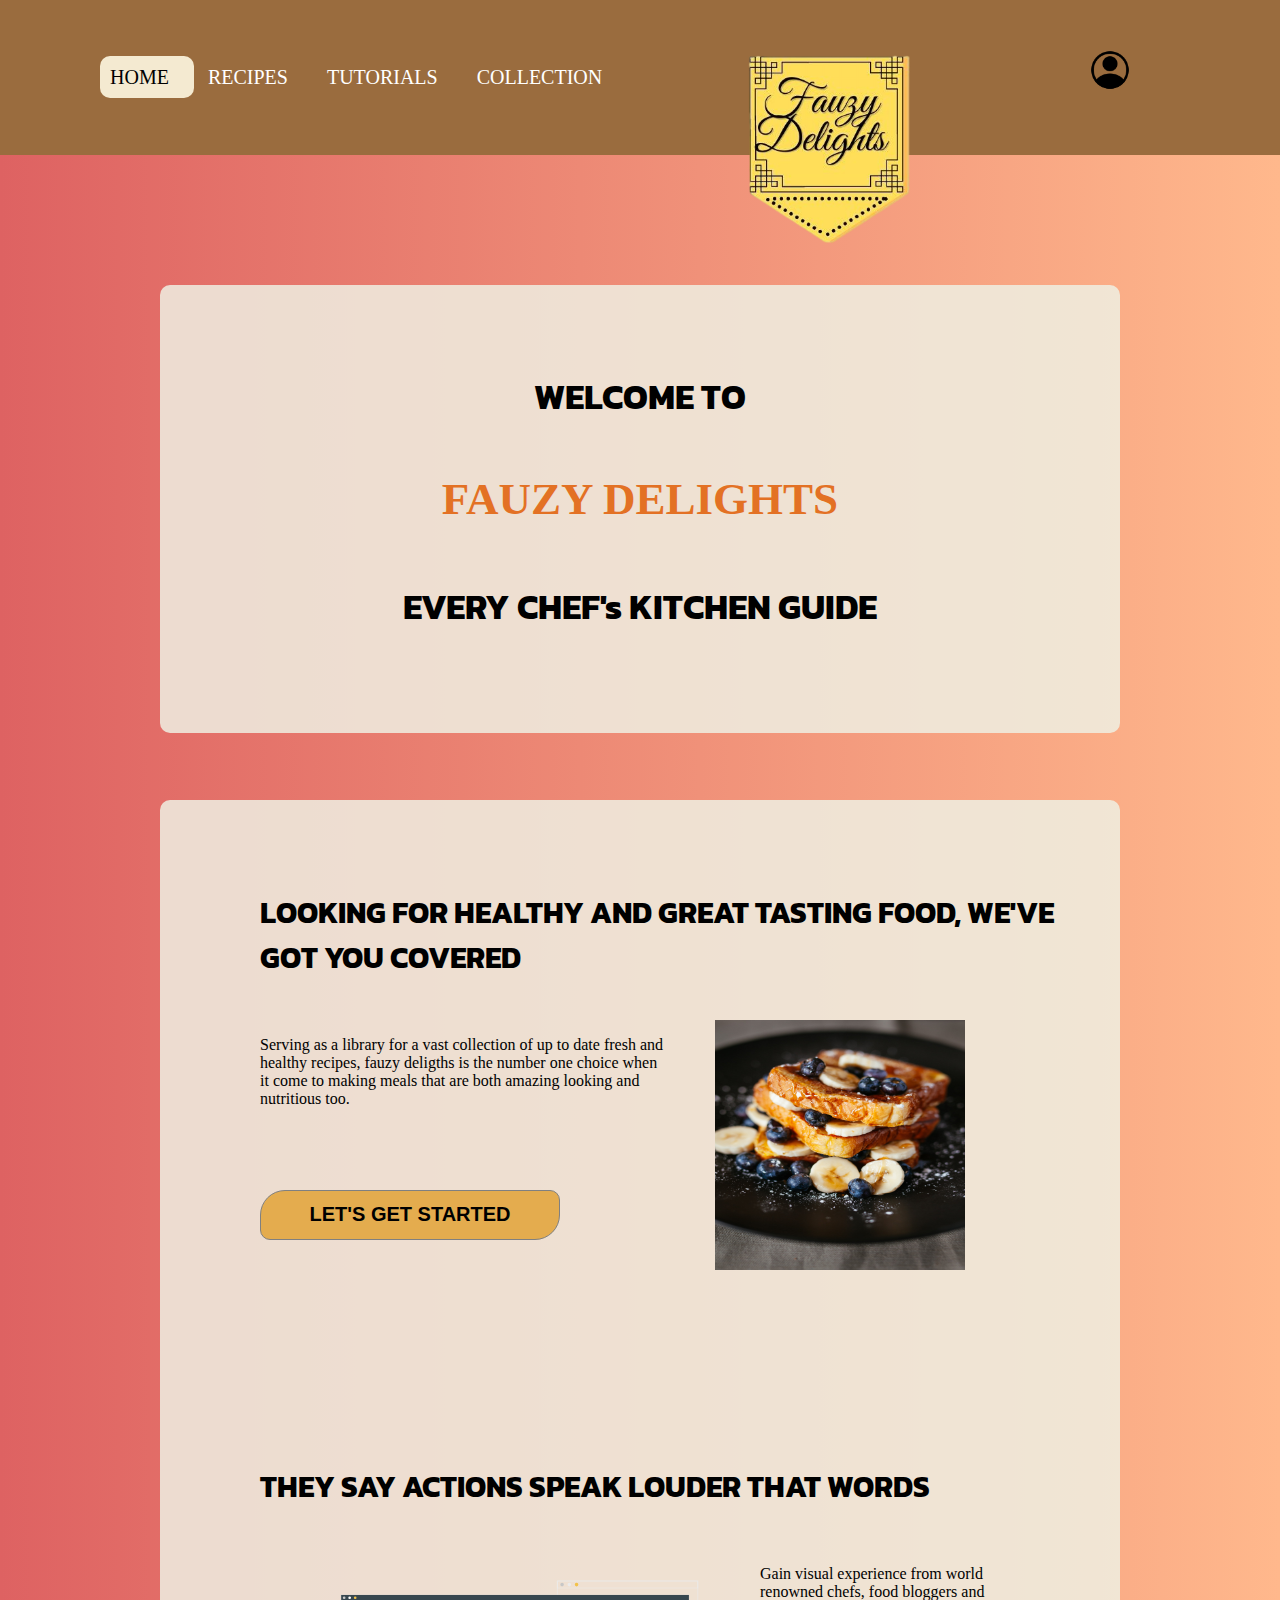
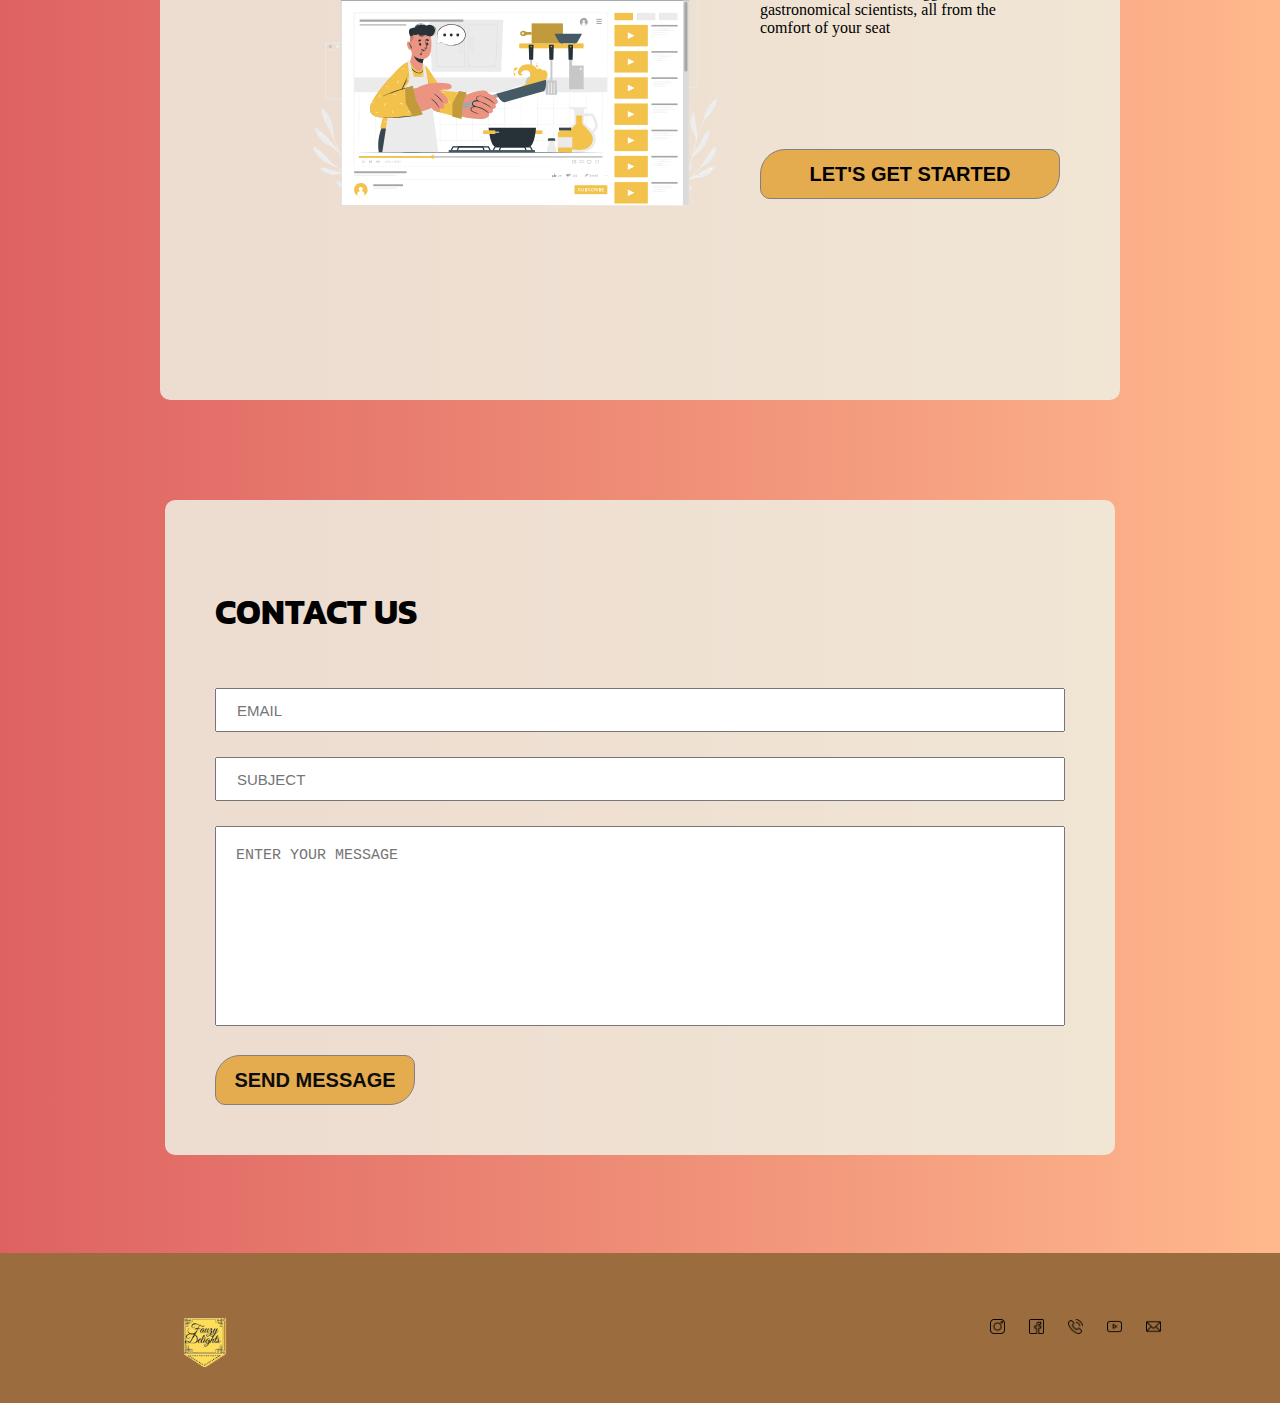
<file: index.html>
<!DOCTYPE html>
<html lang="en">
<head>

    <meta charset="UTF-8">
    <meta http-equiv="X-UA-Compatible" content="IE=edge">
    <meta name="viewport" content="width=device-width, initial-scale=1.0">
    <title>Home</title>

    <link rel="stylesheet" href="style.css">
    <link rel="stylesheet" href="https://cdnjs.cloudflare.com/ajax/libs/font-awesome/4.7.0/css/font-awesome.min.css">
    <link rel="preconnect" href="https://fonts.googleapis.com">
    <link rel="preconnect" href="https://fonts.gstatic.com" crossorigin>
    <link href="https://fonts.googleapis.com/css2?family=Kanit:ital@1&display=swap" rel="stylesheet">


</head>
<body>
    
    

    <div>
        <center>
            <div id="brand-logo" class="brand-logo">
                <a href="index.html"><img src="fauzy-logo.png"></a>
           </div>
       </center>
   
      
        <div class="top-link-band">
            <div class="menu-link">
                <ul>
                    <li><a id="selected" href="index.html">HOME<img class="arrow-logo" src="001-right-chevron.png"></a></li>
                    <li><a href="recipes.html">RECIPES<img class="arrow-logo" src="001-right-chevron.png"></a></li>
                    <li><a href="">TUTORIALS<img class="arrow-logo" src="001-right-chevron.png"></a></li>
                    <li><a href="collection.html">COLLECTION<img class="arrow-logo" src="001-right-chevron.png"></a></li>
                </ul>
            </div>
            <div id="user">
                <a href="login.html"><img class="logo" src="015-account.png"></a>
            </div>
        </div>


        <div id="mobile-nav">
            <div class="topnav">
                <a href="index.html" class="active"><img src="fauzy-logo.png"></a>
                <div id="myLinks">
                <a href="recipes.html"> <img src="005-menu.png"> Recipes</a>
                <a href=""> <img src="007-cooking.png"> Tutorials</a>
                <a href="collection.html"> <img src="009-folder.png"> Collection</a>
                <a href="login.html"><img src="015-account.png"> Login</a>
                </div>
                <a href="javascript:void(0);" class="icon" onclick="myFunction()">
                <img src="006-list.png">
                </a>
            </div>
        </div>

        <div class="flex-space">
            <div class="welcome">
                <center>
                <h3>WELCOME TO</h3>
                <h2 style="color: #e37124; font-weight:bold; font-family:Cambria, Cochin, Georgia, Times, 'Times New Roman', serif;">FAUZY DELIGHTS</h2>
                <h3 style="padding-top: 20px;">EVERY CHEF's KITCHEN GUIDE</h3>            
            </center>
            </div>

            <div id="info-container" class="home-container">
                <div class="group1">
                    <h4 class="T">LOOKING FOR HEALTHY AND GREAT TASTING FOOD, WE'VE GOT YOU COVERED</h4>
                    <p class="text">Serving as a library for a vast collection of up to date fresh and healthy recipes, fauzy deligths is the number one choice when it come to making meals that are both amazing looking and nutritious too.</p>
                    <img style="width: 300px; height: 250px; padding-left: 50px;" class="img" src="joseph-gonzalez-zcUgjyqEwe8-unsplash.jpg">
                    <button style="width: 300px;" class="general-button button"><a style="text-decoration: none; color: #000;" href="recipes.html">LET'S GET STARTED</a></button>
                </div>

                <div class="group2">
                    <h4 class="T">THEY SAY ACTIONS SPEAK LOUDER THAT WORDS</h4>
                    <p style="margin-right: 50px;" class="text">Gain visual experience from world renowned chefs, food bloggers and gastronomical scientists, all from the comfort of your seat</p>
                    <img style="width: 500px; height: 300px;" class="img" src="Video tutorial-cuate.svg">
                    <button style="width: 300px;" class="general-button button"><a style="text-decoration: none; color: #000;" href="">LET'S GET STARTED</a></button>
                </div>
            </div>

            <div  id="contact-container" style="top: 2100px; min-height: 500px;" class="home-container">
                <h3>CONTACT US</h3>

                <form class="contact">
                    <div  class="">
                        <input type="email"  name="email" placeholder="EMAIL" required>
                    </div>

                    <div  class="">
                        <input type="text"  name="email" placeholder="SUBJECT">
                    </div>

                    <div  class="">
                        <textarea placeholder="ENTER YOUR MESSAGE"></textarea>
                    </div>

                    <div style="width: 100px; margin-top: 25px;" >
                        <button class="general-button" type="submit" >SEND MESSAGE</button>
                    </div>

                </form>
            </div>
        </div>
        

        <div id="btm-link" style="top: 2000px;" class="bottom-link-band">
            <div id="home">
                <a href="index.html"><img id="blogo" src="fauzy-logo.png"></a>
            </div>

            <div class="social-link">
                <ul>
                    <li><a href=""><img class="s-logo" src="011-instagram.png"></a></li>
                    <li><a href=""><img class="s-logo" src="012-facebook.png"></a></li>
                    <li><a href=""><img class="s-logo" src="013-phone-call.png"></a></li>
                    <li><a href=""><img class="s-logo" src="017-youtube.png"></a></li>
                    <li><a href=""><img class="s-logo" src="018-email.png"></a></li>
                </ul>
            </div>
           
        </div>

    </div>



    <div style="display: none;">
        <a href="https://storyset.com/people">People illustrations by Storyset</a>
        <div>Icons made by <a href="https://www.flaticon.com/authors/dave-gandy" title="Dave Gandy">Dave Gandy</a> from <a href="https://www.flaticon.com/" title="Flaticon">www.flaticon.com</a></div><div>Icons made by <a href="https://www.flaticon.com/authors/gregor-cresnar" title="Gregor Cresnar">Gregor Cresnar</a> from <a href="https://www.flaticon.com/" title="Flaticon">www.flaticon.com</a></div><div>Icons made by <a href="https://www.freepik.com" title="Freepik">Freepik</a> from <a href="https://www.flaticon.com/" title="Flaticon">www.flaticon.com</a></div><div>Icons made by <a href="https://www.flaticon.com/authors/google" title="Google">Google</a> from <a href="https://www.flaticon.com/" title="Flaticon">www.flaticon.com</a></div><div>Icons made by <a href="https://www.flaticon.com/authors/pixel-perfect" title="Pixel perfect">Pixel perfect</a> from <a href="https://www.flaticon.com/" title="Flaticon">www.flaticon.com</a></div><div>Icons made by <a href="https://www.flaticon.com/authors/phoenix-group" title="Phoenix Group">Phoenix Group</a> from <a href="https://www.flaticon.com/" title="Flaticon">www.flaticon.com</a></div>
    </div>
    

    <script src="script.js"></script>
</body>
</html>
</file>
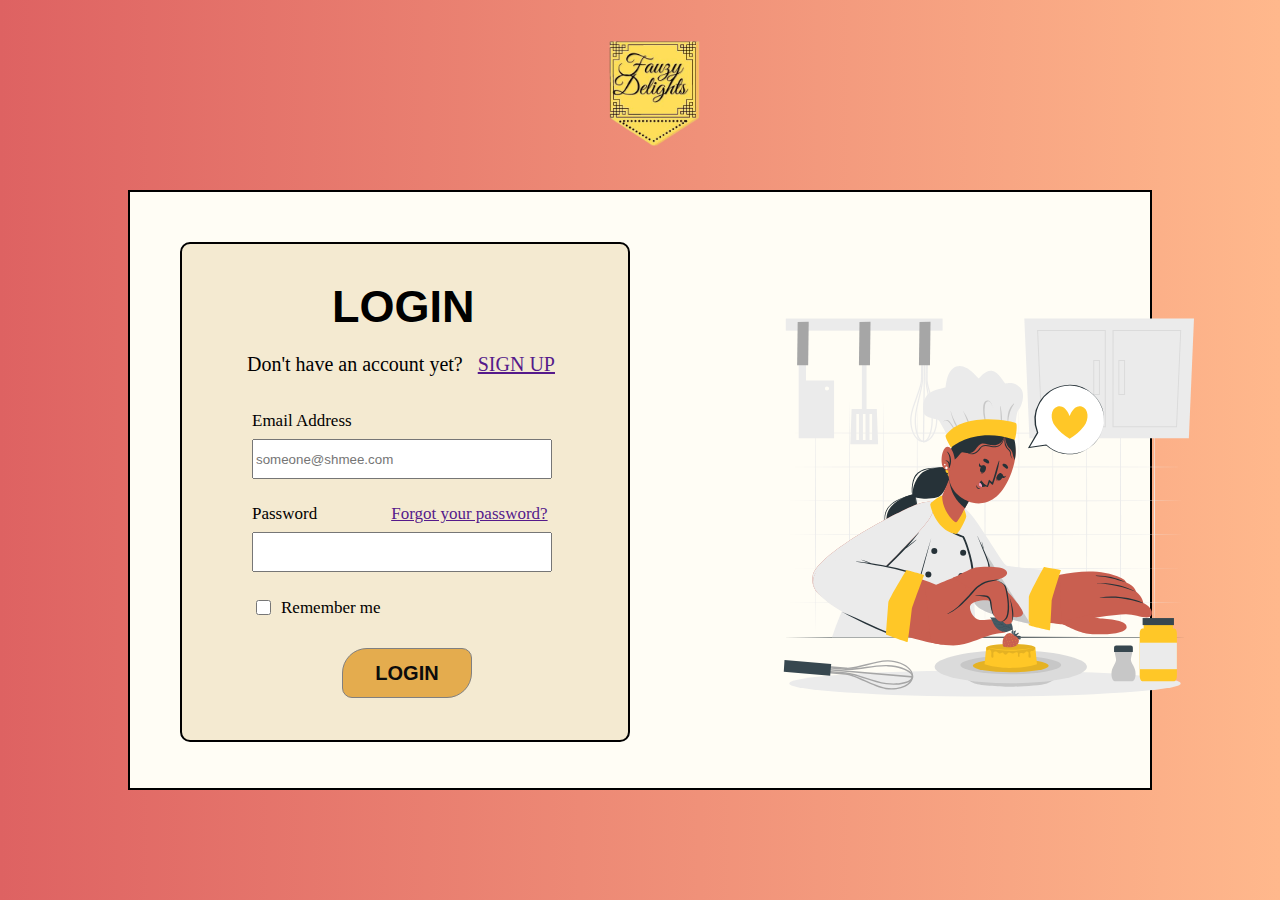
<file: login.html>
<!DOCTYPE html>
<html lang="en">
<head>

    <meta charset="UTF-8">
    <meta http-equiv="X-UA-Compatible" content="IE=edge">
    <meta name="viewport" content="width=device-width, initial-scale=1.0">
    <title>Login</title>


    <link rel="stylesheet" href="style.css">

</head>
<body>

    <center>
    <div  class="brand-logo">
        <a href="index.html"><img id="llogo" src="fauzy-logo.png"></a>
    </div>
    </center>
    
    <div class="space">
        <div class="login-base-container">
        <div class="login-container">
            <h2 style="padding-left: 150px;">LOGIN</h2>
            <p style="padding-left: 65px;">Don't have an account yet? <a style="margin-left:5px ;" href="">SIGN UP</a> </p>

            <form>
                <div>
                    <div  class="form-input">
                        <label for="email">Email Address</label><br>
                        <input type="email" id="email" name="email" placeholder="someone@shmee.com" required>
                    </div>

                    <div  class="form-input">
                        <label for="password">Password</label>
                        <a href="">Forgot your password?</a><br>
                        <input type="password" id="password" name="password" required>
                    </div>

                    <div style="padding-left: 35px;" class="checkbox">
                        <input class="input-group"  type="checkbox" name="remember" value="saved">
                        <label for="male">Remember me</label>
                    </div>

                    <div style="padding-left: 160px;" class="submit-button">
                        <input type="submit" value="LOGIN">
                    </div>
                    </div>
                </form>

        </div> 

        <span><img id="chef" src="Passionate-cuate.svg" alt="chef"></span>
        </div>
    </div>


    <div style="display: none;">
        <div>Icons made by <a href="https://www.flaticon.com/authors/dave-gandy" title="Dave Gandy">Dave Gandy</a> from <a href="https://www.flaticon.com/" title="Flaticon">www.flaticon.com</a></div><div>Icons made by <a href="https://www.flaticon.com/authors/gregor-cresnar" title="Gregor Cresnar">Gregor Cresnar</a> from <a href="https://www.flaticon.com/" title="Flaticon">www.flaticon.com</a></div><div>Icons made by <a href="https://www.freepik.com" title="Freepik">Freepik</a> from <a href="https://www.flaticon.com/" title="Flaticon">www.flaticon.com</a></div><div>Icons made by <a href="https://www.flaticon.com/authors/google" title="Google">Google</a> from <a href="https://www.flaticon.com/" title="Flaticon">www.flaticon.com</a></div><div>Icons made by <a href="https://www.flaticon.com/authors/pixel-perfect" title="Pixel perfect">Pixel perfect</a> from <a href="https://www.flaticon.com/" title="Flaticon">www.flaticon.com</a></div><div>Icons made by <a href="https://www.flaticon.com/authors/phoenix-group" title="Phoenix Group">Phoenix Group</a> from <a href="https://www.flaticon.com/" title="Flaticon">www.flaticon.com</a></div>
    </div>
</body>
</html>
</file>
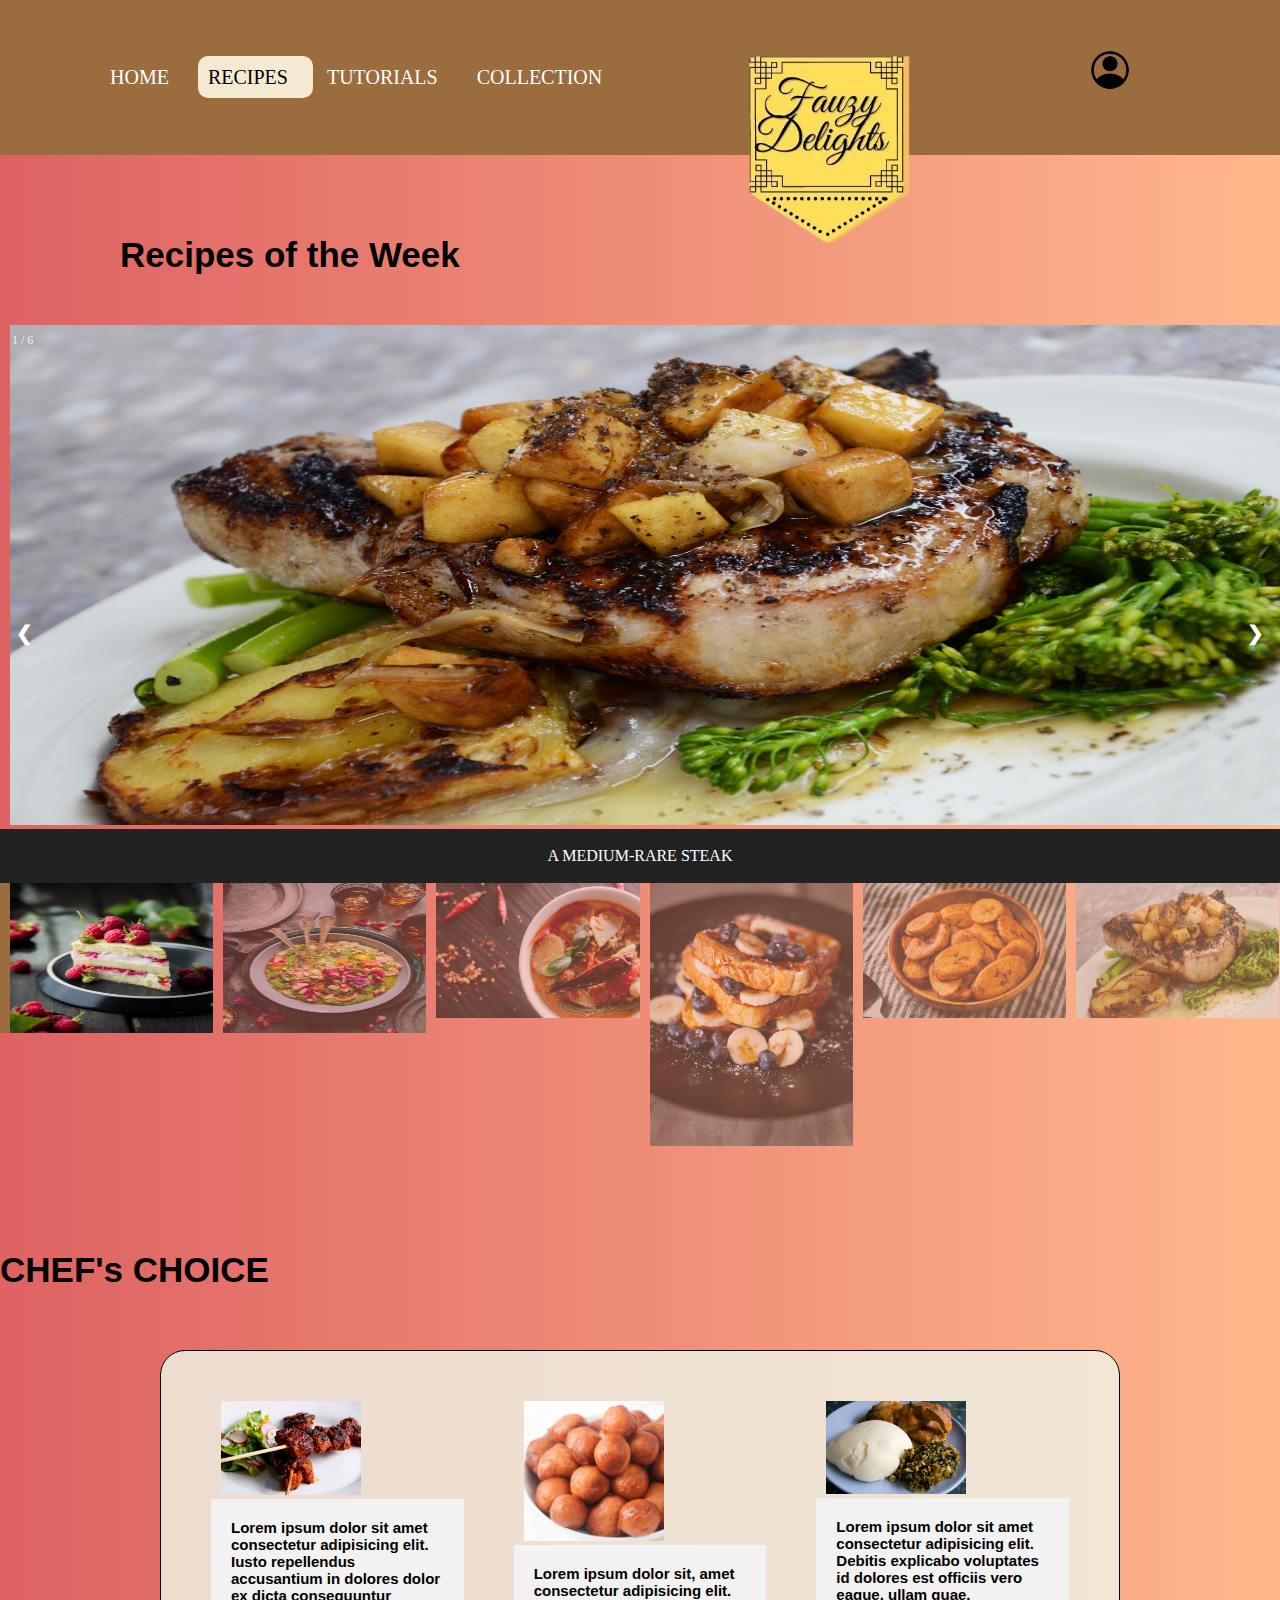
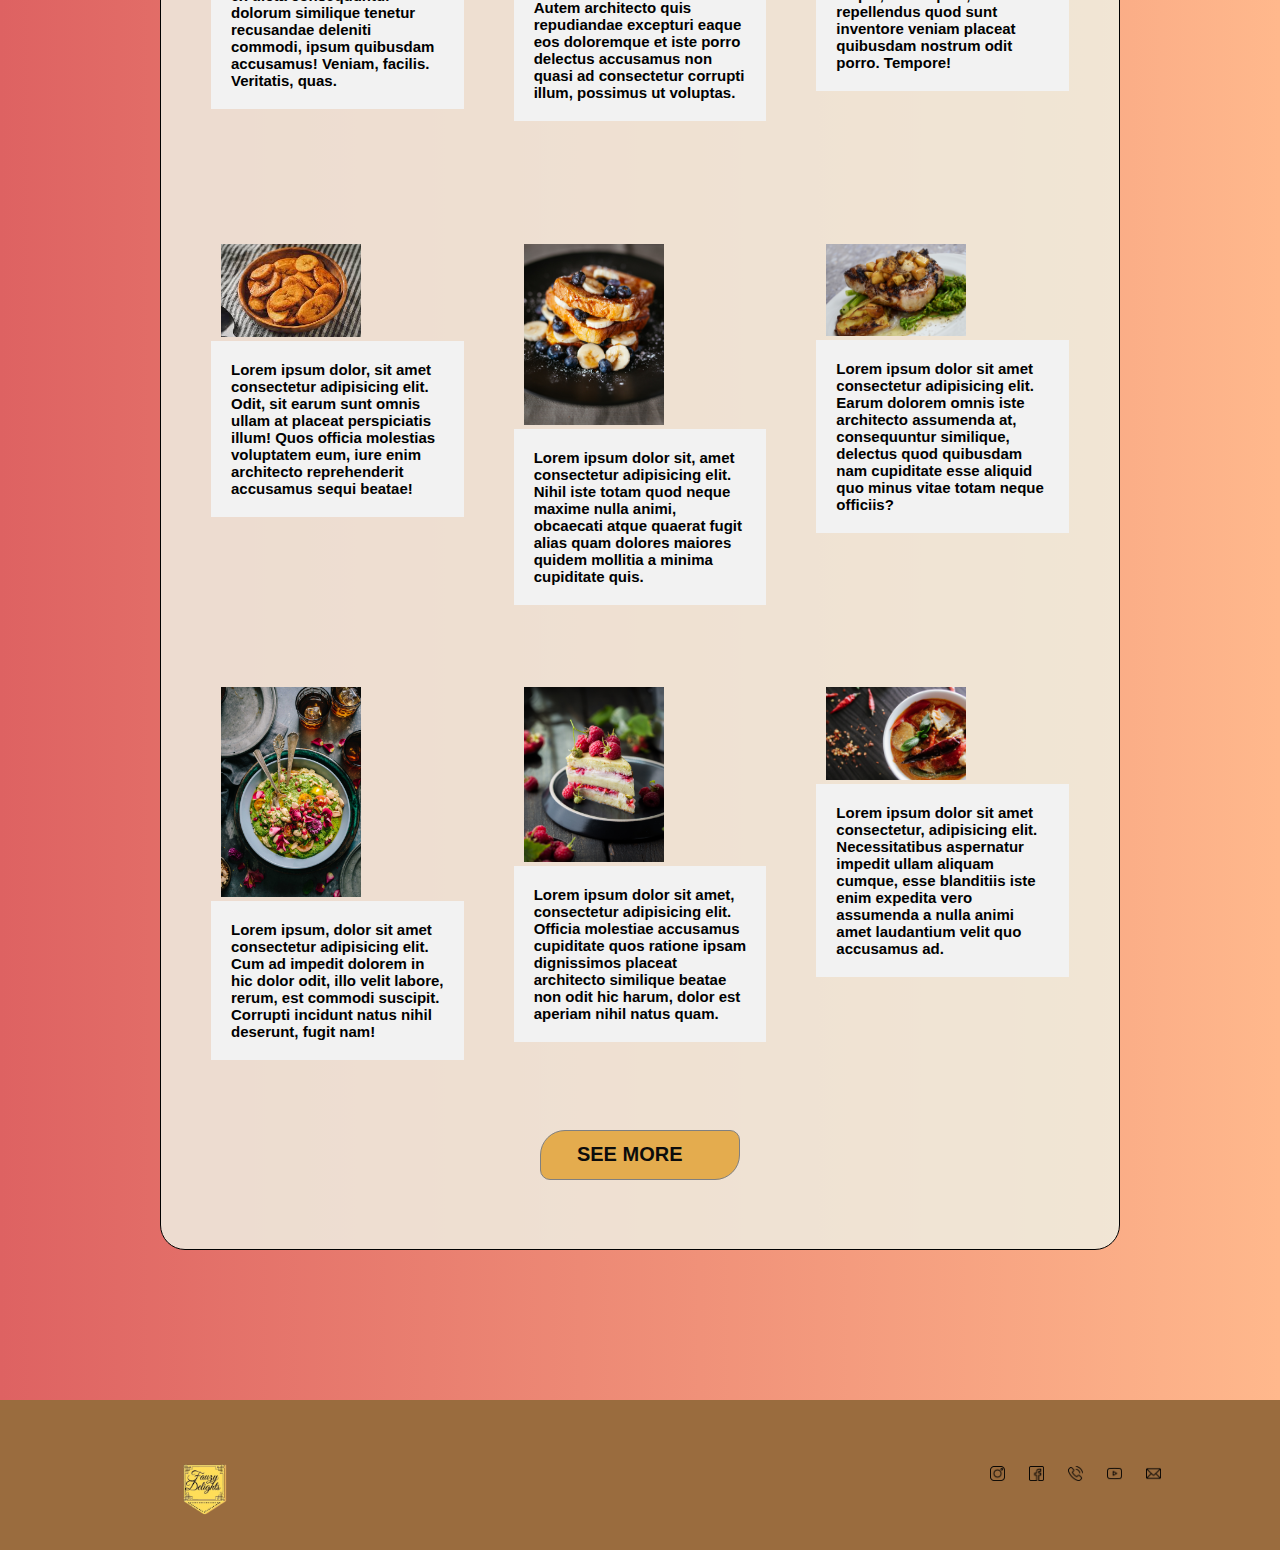
<file: recipes.html>
<!DOCTYPE html>
<html lang="en">
<head>

    <meta charset="UTF-8">
    <meta http-equiv="X-UA-Compatible" content="IE=edge">
    <meta name="viewport" content="width=device-width, initial-scale=1.0">
    <title>Recipes</title>

    <link rel="stylesheet" href="style.css">

</head>
<body>
    

    <div>
        <center>
            <div class="brand-logo">
               <a href="index.html"><img src="fauzy-logo.png"></a>
           </div>
       </center>
   

        <div class="top-link-band">
            <div class="menu-link">
                <ul>
                    <li><a href="index.html">HOME<img class="arrow-logo" src="001-right-chevron.png"></a></li>
                    <li><a id="selected" href="recipes.html">RECIPES<img class="arrow-logo" src="001-right-chevron.png"></a></li>
                    <li><a href="">TUTORIALS<img class="arrow-logo" src="001-right-chevron.png"></a></li>
                    <li><a href="collection.html">COLLECTION<img class="arrow-logo" src="001-right-chevron.png"></a></li>
                </ul>
            </div>
            <div id="user">
                <a href="login.html"><img class="logo" src="015-account.png"></a>
            </div>
        </div>
        
        <div id="mobile-nav">
          <div class="topnav">
              <a href="index.html" class="active"><img src="fauzy-logo.png"></a>
              <div id="myLinks">
              <a href="recipes.html"> <img src="005-menu.png"> Recipes</a>
              <a href=""> <img src="007-cooking.png"> Tutorials</a>
              <a href="collection.html"> <img src="009-folder.png"> Collection</a>
              <a href="login.html"><img src="015-account.png"> Login</a>
              </div>
              <a href="javascript:void(0);" class="icon" onclick="myFunction()">
              <img src="006-list.png">
              </a>
          </div>
      </div>

        <h3 style="margin-left: 120px;">Recipes of the Week</h3>

        
       <!-- Container for the image gallery -->
<div style="margin-right: 0;" class="container">

    <!-- Full-width images with number text -->
    <div class="mySlides">
      <div class="numbertext">1 / 6</div>
        <img src="alex-munsell-Yr4n8O_3UPc-unsplash.jpg" style="width:100%">
    </div>
  
    <div class="mySlides">
      <div class="numbertext">2 / 6</div>
        <img src="anna-tukhfatullina-food-photographer-stylist-Mzy-OjtCI70-unsplash.jpg" style="width:100%">
    </div>
  
    <div class="mySlides">
      <div class="numbertext">3 / 6</div>
        <img src="brooke-lark-oaz0raysASk-unsplash.jpg" style="width:100%">
    </div>
  
    <div class="mySlides">
      <div class="numbertext">4 / 6</div>
        <img src="emy-XoByiBymX20-unsplash.jpg" style="width:100%">
    </div>
  
    <div class="mySlides">
      <div class="numbertext">5 / 6</div>
        <img src="joseph-gonzalez-zcUgjyqEwe8-unsplash.jpg" style="width:100%">
    </div>
  
    <div class="mySlides">
      <div class="numbertext">6 / 6</div>
        <img src="plantain.jpg" style="width:100%">
    </div>
  
    <!-- Next and previous buttons -->
    <a class="prev" onclick="plusSlides(-1)">&#10094;</a>
    <a class="next" onclick="plusSlides(1)">&#10095;</a>
  
    <!-- Image text -->
    <div class="caption-container">
      <p id="caption"></p>
    </div>
  
    <!-- Thumbnail images -->
    <div class="row">
      <div class="column">
        <img style="height: 150px; width: 100%;" class="demo cursor" src="anna-tukhfatullina-food-photographer-stylist-Mzy-OjtCI70-unsplash.jpg" style="width:100%" onclick="currentSlide(2)" alt="A MEDIUM-RARE STEAK">
      </div>
      <div class="column">
        <img style="height: 150px; width: 100%;" class="demo cursor" src="brooke-lark-oaz0raysASk-unsplash.jpg" style="width:100%" onclick="currentSlide(3)" alt="A STRAWBERRY SPONGE CAKE">
      </div>
      <div class="column">
        <img class="demo cursor" src="emy-XoByiBymX20-unsplash.jpg" style="width:100%" onclick="currentSlide(4)" alt="A SALAD OF NUTS AND FRUITS">
      </div>
      <div class="column">
        <img class="demo cursor" src="joseph-gonzalez-zcUgjyqEwe8-unsplash.jpg" style="width:100%" onclick="currentSlide(5)" alt="SPICY SOUP">
      </div>
      <div class="column">
        <img class="demo cursor" src="plantain.jpg" style="width:100%" onclick="currentSlide(6)" alt="FRENCH TOAST">
      </div>
      <div class="column">
        <img class="demo cursor" src="alex-munsell-Yr4n8O_3UPc-unsplash.jpg" style="width:100%" onclick="currentSlide(1)" alt="FRIED PLANTAIN">
      </div>
    </div>
  </div>


  <h3 id="recipe-title">CHEF's CHOICE</h3>
  <div class="flex-space">
    <div id="recipe" class="save-container">
        <div class="post-box">
            <div>
                <img src="Suya.jpg">
                <h4>Lorem ipsum dolor sit amet consectetur adipisicing elit. Iusto repellendus accusantium in dolores dolor ex dicta consequuntur dolorum similique tenetur recusandae deleniti commodi, ipsum quibusdam accusamus! Veniam, facilis. Veritatis, quas.</h4>
            </div>
            <div>
                <img src="puff-puff.png">
                <h4>Lorem ipsum dolor sit, amet consectetur adipisicing elit. Autem architecto quis repudiandae excepturi eaque eos doloremque et iste porro delectus accusamus non quasi ad consectetur corrupti illum, possimus ut voluptas.</h4>
            </div>
            <div>
                <img src="poundo.jpg">
                <h4>Lorem ipsum dolor sit amet consectetur adipisicing elit. Debitis explicabo voluptates id dolores est officiis vero eaque, ullam quae, repellendus quod sunt inventore veniam placeat quibusdam nostrum odit porro. Tempore!</h4>
            </div>
            <div>
                <img src="plantain.jpg">
                <h4>Lorem ipsum dolor, sit amet consectetur adipisicing elit. Odit, sit earum sunt omnis ullam at placeat perspiciatis illum! Quos officia molestias voluptatem eum, iure enim architecto reprehenderit accusamus sequi beatae!</h4>
            </div>
            <div>
                <img src="joseph-gonzalez-zcUgjyqEwe8-unsplash.jpg">
                <h4>Lorem ipsum dolor sit, amet consectetur adipisicing elit. Nihil iste totam quod neque maxime nulla animi, obcaecati atque quaerat fugit alias quam dolores maiores quidem mollitia a minima cupiditate quis.</h4>
            </div>
            <div>
                <img src="alex-munsell-Yr4n8O_3UPc-unsplash.jpg">
                <h4>Lorem ipsum dolor sit amet consectetur adipisicing elit. Earum dolorem omnis iste architecto assumenda at, consequuntur similique, delectus quod quibusdam nam cupiditate esse aliquid quo minus vitae totam neque officiis?</h4>
            </div>
            <div>
                <img src="brooke-lark-oaz0raysASk-unsplash.jpg">
                <h4>Lorem ipsum, dolor sit amet consectetur adipisicing elit. Cum ad impedit dolorem in hic dolor odit, illo velit labore, rerum, est commodi suscipit. Corrupti incidunt natus nihil deserunt, fugit nam!</h4>
            </div>
            <div>
                <img src="anna-tukhfatullina-food-photographer-stylist-Mzy-OjtCI70-unsplash.jpg">
                <h4>Lorem ipsum dolor sit amet, consectetur adipisicing elit. Officia molestiae accusamus cupiditate quos ratione ipsam dignissimos placeat architecto similique beatae non odit hic harum, dolor est aperiam nihil natus quam.</h4>
            </div>
            <div>
                <img src="emy-XoByiBymX20-unsplash.jpg">
                <h4>Lorem ipsum dolor sit amet consectetur, adipisicing elit. Necessitatibus aspernatur impedit ullam aliquam cumque, esse blanditiis iste enim expedita vero assumenda a nulla animi amet laudantium velit quo accusamus ad.</h4>
            </div>
        </div>
        <center>
            <button class="general-button ">SEE MORE <img class="arrow-logo" src="001-right-chevron.png"></button>
        </center>
    </div>
</div>
       

        <div class="bottom-link-band">
            <div id="home">
                <a href="index.html"><img id="blogo" src="fauzy-logo.png"></a>
            </div>

            <div class="social-link">
                <ul>
                    <li><a href=""><img class="s-logo" src="011-instagram.png"></a></li>
                    <li><a href=""><img class="s-logo" src="012-facebook.png"></a></li>
                    <li><a href=""><img class="s-logo" src="013-phone-call.png"></a></li>
                    <li><a href=""><img class="s-logo" src="017-youtube.png"></a></li>
                    <li><a href=""><img class="s-logo" src="018-email.png"></a></li>
                </ul>
            </div>
           
        </div>

    </div>



    <div style="display: none;">
        <a href="https://storyset.com/people">People illustrations by Storyset</a>
        <div>Icons made by <a href="https://www.flaticon.com/authors/dave-gandy" title="Dave Gandy">Dave Gandy</a> from <a href="https://www.flaticon.com/" title="Flaticon">www.flaticon.com</a></div><div>Icons made by <a href="https://www.flaticon.com/authors/gregor-cresnar" title="Gregor Cresnar">Gregor Cresnar</a> from <a href="https://www.flaticon.com/" title="Flaticon">www.flaticon.com</a></div><div>Icons made by <a href="https://www.freepik.com" title="Freepik">Freepik</a> from <a href="https://www.flaticon.com/" title="Flaticon">www.flaticon.com</a></div><div>Icons made by <a href="https://www.flaticon.com/authors/google" title="Google">Google</a> from <a href="https://www.flaticon.com/" title="Flaticon">www.flaticon.com</a></div><div>Icons made by <a href="https://www.flaticon.com/authors/pixel-perfect" title="Pixel perfect">Pixel perfect</a> from <a href="https://www.flaticon.com/" title="Flaticon">www.flaticon.com</a></div><div>Icons made by <a href="https://www.flaticon.com/authors/phoenix-group" title="Phoenix Group">Phoenix Group</a> from <a href="https://www.flaticon.com/" title="Flaticon">www.flaticon.com</a></div>
    </div>
    

    <script src="script.js"></script>
</body>
</html>
</file>
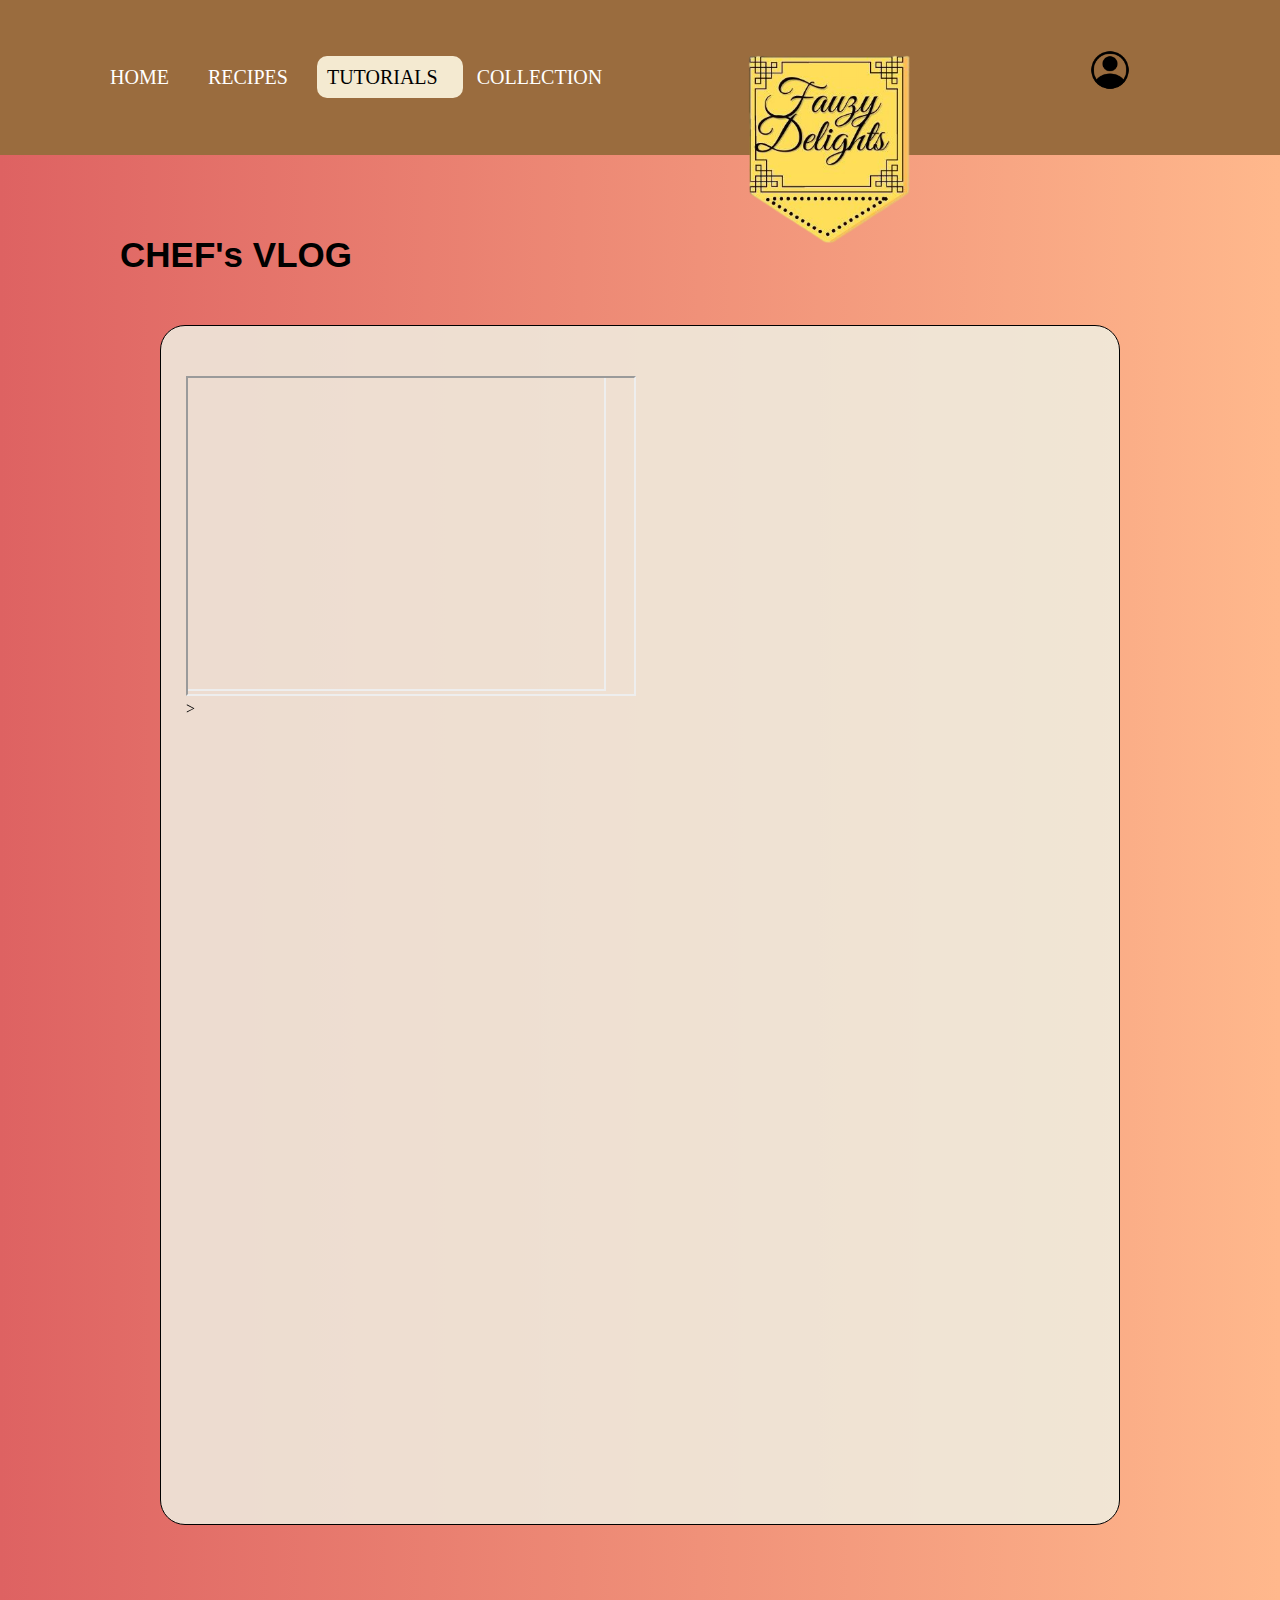
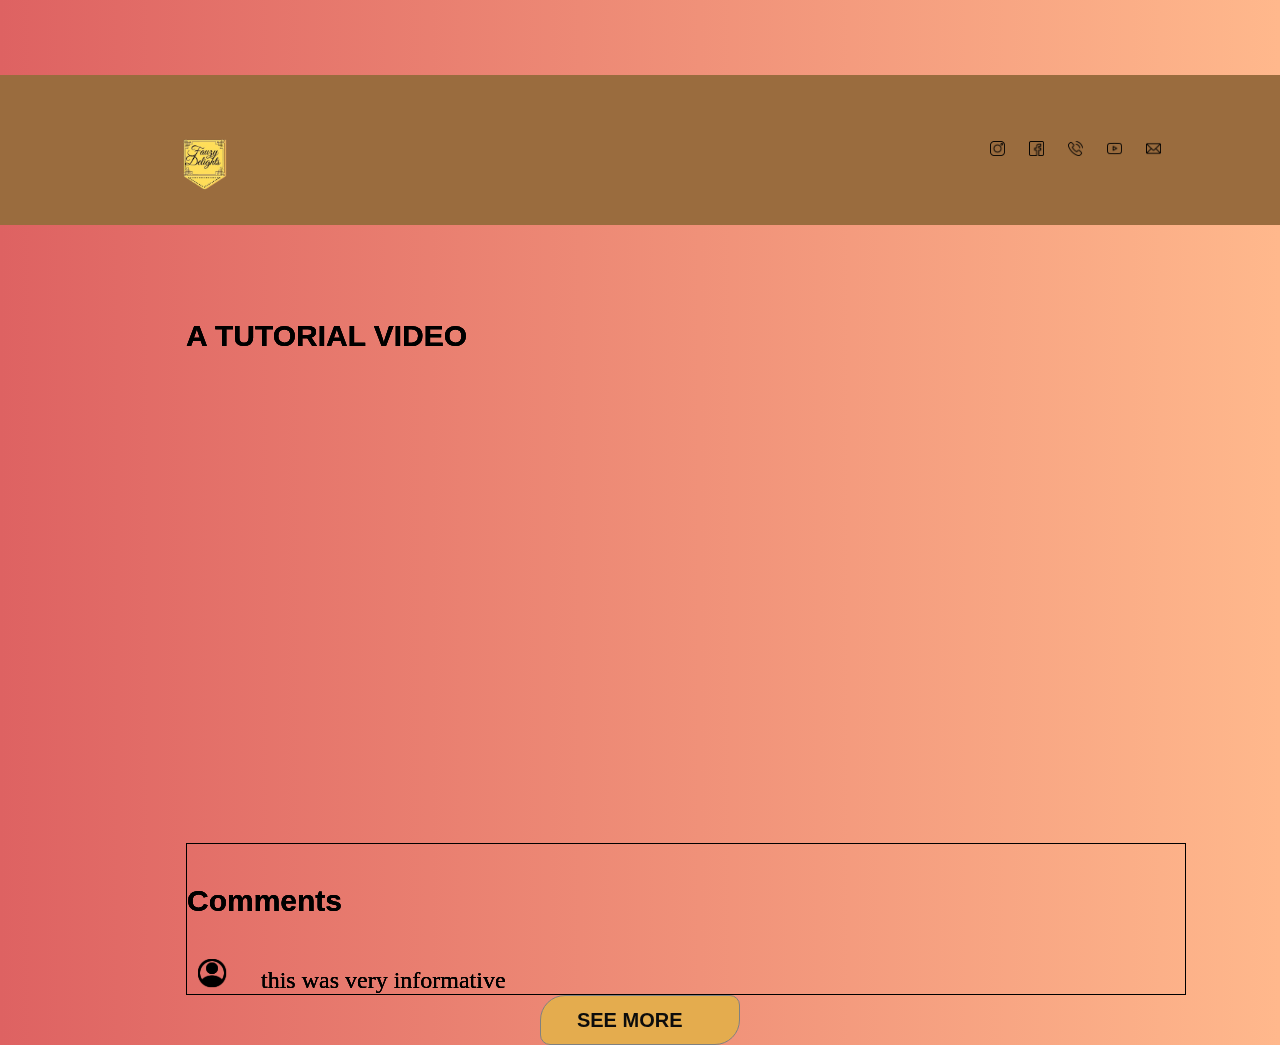
<file: tutorial.html>
<!DOCTYPE html>
<html lang="en">
<head>

    <meta charset="UTF-8">
    <meta http-equiv="X-UA-Compatible" content="IE=edge">
    <meta name="viewport" content="width=device-width, initial-scale=1.0">
    <title>Tutorials</title>

    <link rel="stylesheet" href="style.css">

</head>
<body>
    

    <div>
        <center>
            <div class="brand-logo">
                <a href="index.html"><img src="fauzy-logo.png"></a>
           </div>
       </center>
   

        <div class="top-link-band">
            <div class="menu-link">
                <ul>
                    <li><a href="index.html">HOME<img class="arrow-logo" src="001-right-chevron.png"></a></li>
                    <li><a href="recipes.html">RECIPES<img class="arrow-logo" src="001-right-chevron.png"></a></li>
                    <li><a id="selected" href="tutorial.html">TUTORIALS<img class="arrow-logo" src="001-right-chevron.png"></a></li>
                    <li><a href="collection.html">COLLECTION<img class="arrow-logo" src="001-right-chevron.png"></a></li>
                </ul>
            </div>
            <div id="user">
                <a href="login.html"><img class="logo" src="015-account.png"></a>
            </div>
        </div>

        <h3 style="margin-left: 120px;">CHEF's VLOG</h3>

        <div>
            <div class="flex-space">
                <div id="tutorial" class="save-container">

                  <div class="video-container">
                        <div class="vid">
                            <iframe width="420" height="315"
                                src="https://www.youtube.com/embed/tgbNymZ7vqY?controls=0">
                            </iframe>
                        </div>

                        <div class="title">
                            <h4>A TUTORIAL VIDEO</h4>
                        </div>

                        <div class="comment">
                            <h4>Comments</h4>
                            <img width="50px" src="015-account.png">
                            <span><p>this was very informative</p></span>
                        </div>
                        <div class="clear"></div>

                        <div class="vid">
                            <iframe width="420" height="315"
                                src="https://www.youtube.com/embed/tgbNymZ7vqY?controls=0">
                            </iframe>
                        </div>

                        <div class="title">
                            <h4>A TUTORIAL VIDEO</h4>
                        </div>

                        <div class="comment">
                            <h4>Comments</h4>
                            <img width="50px" src="015-account.png">
                            <span><p>this was very informative</p></span>
                        </div>
                        <div class="clear"></div>

                        <div class="vid">
                           
                                <iframe width="450" height="320" src="https://www.youtube.com/embed/eQdF8JMCYWo controls=0"></iframe>>
                            
                        </div>

                        <div class="title">
                            <h4>A TUTORIAL VIDEO</h4>
                        </div>

                        <div class="comment">
                            <h4>Comments</h4>
                            <img width="50px" src="015-account.png">
                            <span><p>this was very informative</p></span>
                        </div>
                        <div class="clear"></div>
                    </div>
                    
                    <center>
                        <button class="general-button ">SEE MORE <img class="arrow-logo" src="001-right-chevron.png"></button>
                    </center>
                </div>
            </div>
        </div>

        <div class="bottom-link-band">
            <div id="home">
                <a href="index.html"><img id="blogo" src="fauzy-logo.png"></a>
            </div>

            <div class="social-link">
                <ul>
                    <li><a href=""><img class="s-logo" src="011-instagram.png"></a></li>
                    <li><a href=""><img class="s-logo" src="012-facebook.png"></a></li>
                    <li><a href=""><img class="s-logo" src="013-phone-call.png"></a></li>
                    <li><a href=""><img class="s-logo" src="017-youtube.png"></a></li>
                    <li><a href=""><img class="s-logo" src="018-email.png"></a></li>
                </ul>
            </div>
           
        </div>

    </div>



    <div style="display: none;">
        <a href="https://storyset.com/people">People illustrations by Storyset</a>
        <div>Icons made by <a href="https://www.flaticon.com/authors/dave-gandy" title="Dave Gandy">Dave Gandy</a> from <a href="https://www.flaticon.com/" title="Flaticon">www.flaticon.com</a></div><div>Icons made by <a href="https://www.flaticon.com/authors/gregor-cresnar" title="Gregor Cresnar">Gregor Cresnar</a> from <a href="https://www.flaticon.com/" title="Flaticon">www.flaticon.com</a></div><div>Icons made by <a href="https://www.freepik.com" title="Freepik">Freepik</a> from <a href="https://www.flaticon.com/" title="Flaticon">www.flaticon.com</a></div><div>Icons made by <a href="https://www.flaticon.com/authors/google" title="Google">Google</a> from <a href="https://www.flaticon.com/" title="Flaticon">www.flaticon.com</a></div><div>Icons made by <a href="https://www.flaticon.com/authors/pixel-perfect" title="Pixel perfect">Pixel perfect</a> from <a href="https://www.flaticon.com/" title="Flaticon">www.flaticon.com</a></div><div>Icons made by <a href="https://www.flaticon.com/authors/phoenix-group" title="Phoenix Group">Phoenix Group</a> from <a href="https://www.flaticon.com/" title="Flaticon">www.flaticon.com</a></div>
    </div>
    
    <script src="script.js"></script>
    
</body>
</html>
</file>
<file: style.css>
:root{
    --yellow: #f2c24a;
    --grey: #eff0e3d8;
    --green:#59d648;
    --beige: #f4ead1;
    --brown:#9a6c3e;
    --coffee:#e4ac4e;
    --grad: linear-gradient(to right, #de6262 , #ffb88c);
    --k:'Kanit', sans-serif;
}

body, html{
    margin: 0;
    height: 100%;
    background-image: var(--grad);
   
}

/* MOBILE MENU */
.topnav {
    overflow: hidden;
    background-color: var(--coffee);
    position: relative;
  }
  
  .topnav #myLinks {
    display: none;
    

  }
  
  .topnav a {
    color: white;
    border-bottom: 1px solid #000;
    padding: 14px 16px;
    text-decoration: none;
    font-size: 20px;
    display: block;
  }
  
  .topnav a.icon {
    background: var(--yellow);
    display: block;
    position: absolute;
    right: 0;
    top: 0;
  }
  
  .topnav a:hover {
    background-color: var(--beige);
    color: black;
  }
  
  .active {
    background-color:var(--brown);
}

#mobile-nav{
    display: none;
}

/* login page */

.brand-logo img{
    width: 350px;
    margin-left: 100px;
    left: 550px;
    margin-top: 0%;
    top: 0;
    display: block;
    position: absolute;
    z-index: 2;
}

#llogo{
    width: 200px;
    left: 450px;
    top: 10px;
}

#blogo{
    width: 100px;
    left: 450px;
}

.space{
    display: flex;
    justify-content: center;
    align-items: center;
    width: 100%;
    height: 100vh;
    background-image:var(--grad);
    background-size: 100%;

}


.login-base-container{
    width: 80%;
    height: 600px;
    margin-top: 80px;
    border: 2px solid black;
    display: grid;
    grid-template-columns: 500px auto;
    background-color:rgb(255, 253, 245);
}

.login-container{
    background-color: var(--beige);
    border: 2px solid black;
    width: 450px;
    height: 500px;
    margin: 50px;
    border-radius: 10px;
}

h2 {
    font-size: 45px;
    font-family: var(--k);
    margin-bottom: 20px;
}

h3 {
    font-size: 35px;
    font-family: var(--k);
    margin-bottom: 50px;
}

h4 {
    font-family: var(--k);
    font-size: 30px;
}

.login-container p{
    font-size: 20px;
    margin-bottom: 35px;
}

.login-container p a{
    padding-left: 5px;
}

.form-input label{
    font-size: 17px;
    padding-left: 70px;
}

.form-input input{
    width: 300px;
    height: 40px;
    margin-left: 70px;
    margin-top: 8px ;
    margin-bottom: 25px;
}

.form-input a{
    font-size: 17px;
    padding-left: 70px;
}

.checkbox{
    display: flex;
    align-items: center;
    margin-left: 35px;
    margin-bottom: 30px;
}

.checkbox input{
    width: 15px;
    height: 15px;
    margin-right: 10px;
}

.checkbox label{
    font-size: 17px;
}

.submit-button input{
    width: 130px;
    height: 50px;
    border-radius: 25px 10px;
    font-size: 20px;
    font-weight: bold;
    color: rgb(12, 12, 12);
    background-color: var(--coffee);
    border: 1px solid grey;
}

.submit-button input:hover{
    color: aliceblue;
    background-color: var(--brown);
    box-shadow: 2px 2px 2px rgba(165, 161, 161, 0.829);
}


/* collection page */

.logo{
    width: 50px;
}

.s-logo{
    width: 25px;
}

.arrow-logo{
    width: 10px;
    padding-left: 10px;
    padding-right: 5px;
    z-index: 2;
}

.top-link-band {
    display: block;
    position: relative;
    padding-top: 50px ;
    padding-bottom: 50px;
    margin-bottom: 80px;
    background-color: var(--brown);
}

#chef{
    width: 500px;
    margin: auto;
    margin-left: 100px;
    margin-top: 70px;
}

#user{
    position: absolute;
    top: 0;
    right: 0;
    margin-right: 150px;
    padding-top: 50px ;
}

#home{
    position: absolute;
    top: 0;
    left: 0;
    margin-left: 150px;
    padding-top: 50px ;
}

.menu-link li{
    display: inline;
}

.menu-link{
margin-left: 60px;
}

.menu-link a{
    font-size: 20px;
    padding: 10px ;
    text-decoration: none;
    color: #fff;
}

.social-link {
    top: 0;
    left: auto;
    margin: 0;
}

.social-link ul{
    width: 350px;
    position: absolute;
    right: 0;
}

.social-link li{
    display: inline;
}

.social-link a, img{
    padding-left: 10px ;
    text-decoration: none;
    width: 40px;
}


.menu-link a:hover{
    background-color: var(--beige);
    border-radius: 10px;
    color: #000;
}

#selected{
    background-color: var(--beige);
    border-radius: 10px;
    color: #000;
}

.flex-space{
    display: flex;
    align-items: center;
    justify-content: center;
}


.save-container{
    width: 75%;
    border: 1px solid #000;
    border-radius: 25px;
    height: 900px;
    margin-bottom: 150px;
    background-color: var(--grey);
}

.vid-box{
    display: grid;
    grid-template-columns: 1fr 1fr;
    grid-template-rows: 1fr 1fr;
    grid-gap: 50px;
    grid-template-areas: 
        'vid1 ...'
    ;
}

.post-box{
    padding: 50px;
    display: grid;
    grid-template-columns: 1fr 1fr 1fr;
    grid-template-rows: 1fr 1fr 1fr;
    grid-gap: 50px;
    grid-template-areas: 
        'post1 ...'
    ;
}

.bottom-link-band{
    display: block;
    position: relative;
    padding-top: 50px ;
    bottom: 0;
    padding-bottom: 100px;
    background-color: var(--brown);
}

.general-button{
    width: 200px;
    height: 50px;
    border-radius: 25px 10px;
    font-size: 20px;
    font-weight: bold;
    color: rgb(12, 12, 12);
    background-color: var(--coffee);
    border: 1px solid grey;
}



.general-button:hover{
    color: aliceblue;
    background-color: var(--brown);
    box-shadow: 2px 2px 2px rgba(165, 161, 161, 0.829);
}

/* Recipe part */

* {
    box-sizing: border-box;
  }
  
  /* Position the image container (needed to position the left and right arrows) */
  .container {
    position: relative;
  }
  
  /* Hide the images by default */
  .mySlides {
    display: none;
   
  }

  .mySlides img{
    margin-right: 0;
    height: 500px;
  }
  
  /* Add a pointer when hovering over the thumbnail images */
  .cursor {
    cursor: pointer;
  }
  
  /* Next & previous buttons */
  .prev,
  .next {
    cursor: pointer;
    position: absolute;
    top: 40%;
    width: auto;
    padding: 16px;
    margin-top: -50px;
    color: white;
    font-weight: bold;
    font-size: 20px;
    border-radius: 0 3px 3px 0;
    user-select: none;
    -webkit-user-select: none;
  }
  
  /* Position the "next button" to the right */
  .next {
    right: 0;
    border-radius: 3px 0 0 3px;
  }
  
  /* On hover, add a black background color with a little bit see-through */
  .prev:hover,
  .next:hover {
    background-color: rgba(0, 0, 0, 0.8);
  }
  
  /* Number text (1/3 etc) */
  .numbertext {
    color: #f2f2f2;
    font-size: 12px;
    padding: 8px 12px;
    position: absolute;
    top: 0;
  }
  
  /* Container for image text */
  .caption-container {
    text-align: center;
    background-color: #222;
    padding: 2px 16px;
    color: white;
  }
  
  .row:after {
    content: "";
    display: table;
    clear: both;
  }
  
  /* Six columns side by side */
  .column {
    float: left;
    width: 16.66%;
  }
  
  /* Add a transparency effect for thumnbail images */
  .demo {
    opacity: 0.6;
  }
  
  .active,
  .demo:hover {
    opacity: 1;
  }

  .active img{
      width: 100px;
      margin-top: 0;
  }
  

.video-container{
    display: grid;
    grid-template-columns: 1fr;
    grid-template-rows: 2fr 0.5fr 0.4fr;
    grid-template-areas: 
        'vid'
        'title'
        'comment'
    ; 
}

#tutorial{
    height: 1200px;
}

.vid{
    grid-area: vid;
    display: block;
    left: 0;
    margin-left: 25px;
    margin-top: 50px;
    margin-right: 550px;
}

.title{
    grid-area: title;
    margin-top: 350px;
    margin-left: 25px;

}

.comment{
    grid-area: comment;
    margin-top: 450px;
    margin-left: 25px;
    border: 1px solid black;
    padding: 0;
}

.comment p{
    display: inline;
    align-self: center;
    justify-self:center;
    font-size: 24px;
    padding-left: 30px;
    padding-bottom: 20px;
}

.welcome{
    padding: 50px;
    background-color: var(--grey);
    min-width: 75%;
    border-radius: 10px;
    margin-top: 50px;
    margin-bottom: 120px;
}

.home-container{
    position: absolute;
    top: 800px;
    padding: 50px;
    background-color: var(--grey);
    max-width: 75%;
    min-height: 1200px;
    border-radius: 10px;
    margin-bottom: 100px;
}

.group-holder{
    display: flex;
    align-items: center;
    justify-content:end;
}

.group1{
    display: grid;
    margin-left: 50px;
    grid-template-columns: 1fr 1fr;
    grid-template-rows: 0.5fr 1fr 0.5fr;
    grid-template-areas: 
    'title title'
    'word img'
    'button img'
    ;
}

.group2{
    display: grid;
    margin-top: 50px;
    margin-left: 50px;
    margin-top: 150px;
    margin-bottom: 70px;
    grid-template-columns: 1fr 1fr;
    grid-template-rows: 0.5fr 1fr 0.5fr;
    grid-template-areas: 
    'title title'
    'img word'
    'img button'
    ;
}

.T{
    grid-area: title;
}

.text{
    grid-area: word ;
}

.img{
    grid-area: img ;
}

.button{
    grid-area: button;
}



.post-box img{
    width: 150px;
}

.post-box h4{
    padding: 20px;
    font-size: 15px;
    display: flex;
    flex-wrap: nowrap;
    background-color: #f2f2f2;
    margin-top: 0%;
}

#recipe{
    margin-top: 10px;
    height: 1500px;
}

#recipe-title{
    margin-top: 100px;
    display: block;
}

.contact input{
    width: 850px;
    height: 40px;
    font-size:15px;
    padding: 20px;
    margin-bottom: 25px;
}

.contact textarea{
    resize: none;
    width: 850px;
    height: 200px ;
    font-size:15px;
    padding: 20px;
}

@media only screen and (max-width: 650px){
    .login-base-container{
        border: 0px ;
        grid-template-columns: auto;
        margin-right: 90px;
        margin-top: 270px;
        background-color: rgba(0, 0, 0, 0);
    }

   .login-container{
       margin-left: 100px;
       
   }

   .space{
       display:block;
   }

   #llogo{
        width: 400px;
        left: 0;
        padding-bottom: 10px;
        margin-right: 100px;
    }

   #chef{
    display: none;
   }

   h2{
    font-size: 35px;
}

h3{
    font-size: 25px;
}

h4{
    font-size: 20px;
}

.top-link-band{
    display: none;
}

#brand-logo{
    display: none;
}

#mobile-nav{
    display: block;
}

.group1{
    grid-template-columns: 1fr;
    grid-template-rows: 0.5fr 1fr 0.5fr 0.2fr;
    grid-template-areas: 
    'title'
    'img'
    'word'
    'button'
    ;
}

.group2{
    margin-left: 0;
    grid-template-columns: 0.3fr;
    grid-template-rows: 0.5fr 1fr 0.5fr 0.2fr;
    grid-template-areas: 
    'title'
    'img'
    'word'
    'button'
    ;
    margin-top: 50px;
}

.group2 img{
    width: 400px;
}

.group2 h4{
    margin-bottom: 0;
    padding-bottom: 0;
    align-self: end;
}

.group2 p{
    justify-self: center;
}

.group2 button{
    justify-self: center;
}

#contact-container{
    margin-top: 100px;
}

#info-container{
    top: 620px;
}

.contact input{
    width: 450px;
}

.contact textarea{
    width: 450px;
}

#btm-link{
    margin-top: 300px;
}



}

@media only screen and (max-width: 1150px){
    
    h2{
        font-size: 35px;
    }

    h3{
        font-size: 25px;
    }

    h4{
        font-size: 20px;
    }

    .top-link-band{
        display: none;
    }

    #brand-logo{
        display: none;
    }

    #mobile-nav{
        display: block;
    }

    .group1{
        grid-template-columns: 1fr;
        grid-template-rows: 0.5fr 1fr 0.5fr 0.2fr;
        grid-template-areas: 
        'title'
        'img'
        'word'
        'button'
        ;
    }

    .group2{
        margin-left: 0;
        grid-template-columns: 0.3fr;
        grid-template-rows: 0.5fr 1fr 0.5fr 0.2fr;
        grid-template-areas: 
        'title'
        'img'
        'word'
        'button'
        ;
        margin-top: 50px;
    }

    .group2 img{
        width: 400px;
    }

    .group2 h4{
        margin-bottom: 0;
        padding-bottom: 0;
        align-self: end;
    }

    .group2 p{
        justify-self: center;
    }

    .group2 button{
        justify-self: center;
    }

    #contact-container{
        margin-top: 100px;
    }

    #info-container{
        top: 620px;
    }

    .contact input{
        width: 450px;
    }

    .contact textarea{
        width: 450px;
    }

    #btm-link{
        margin-top: 300px;
    }
}
</file>
